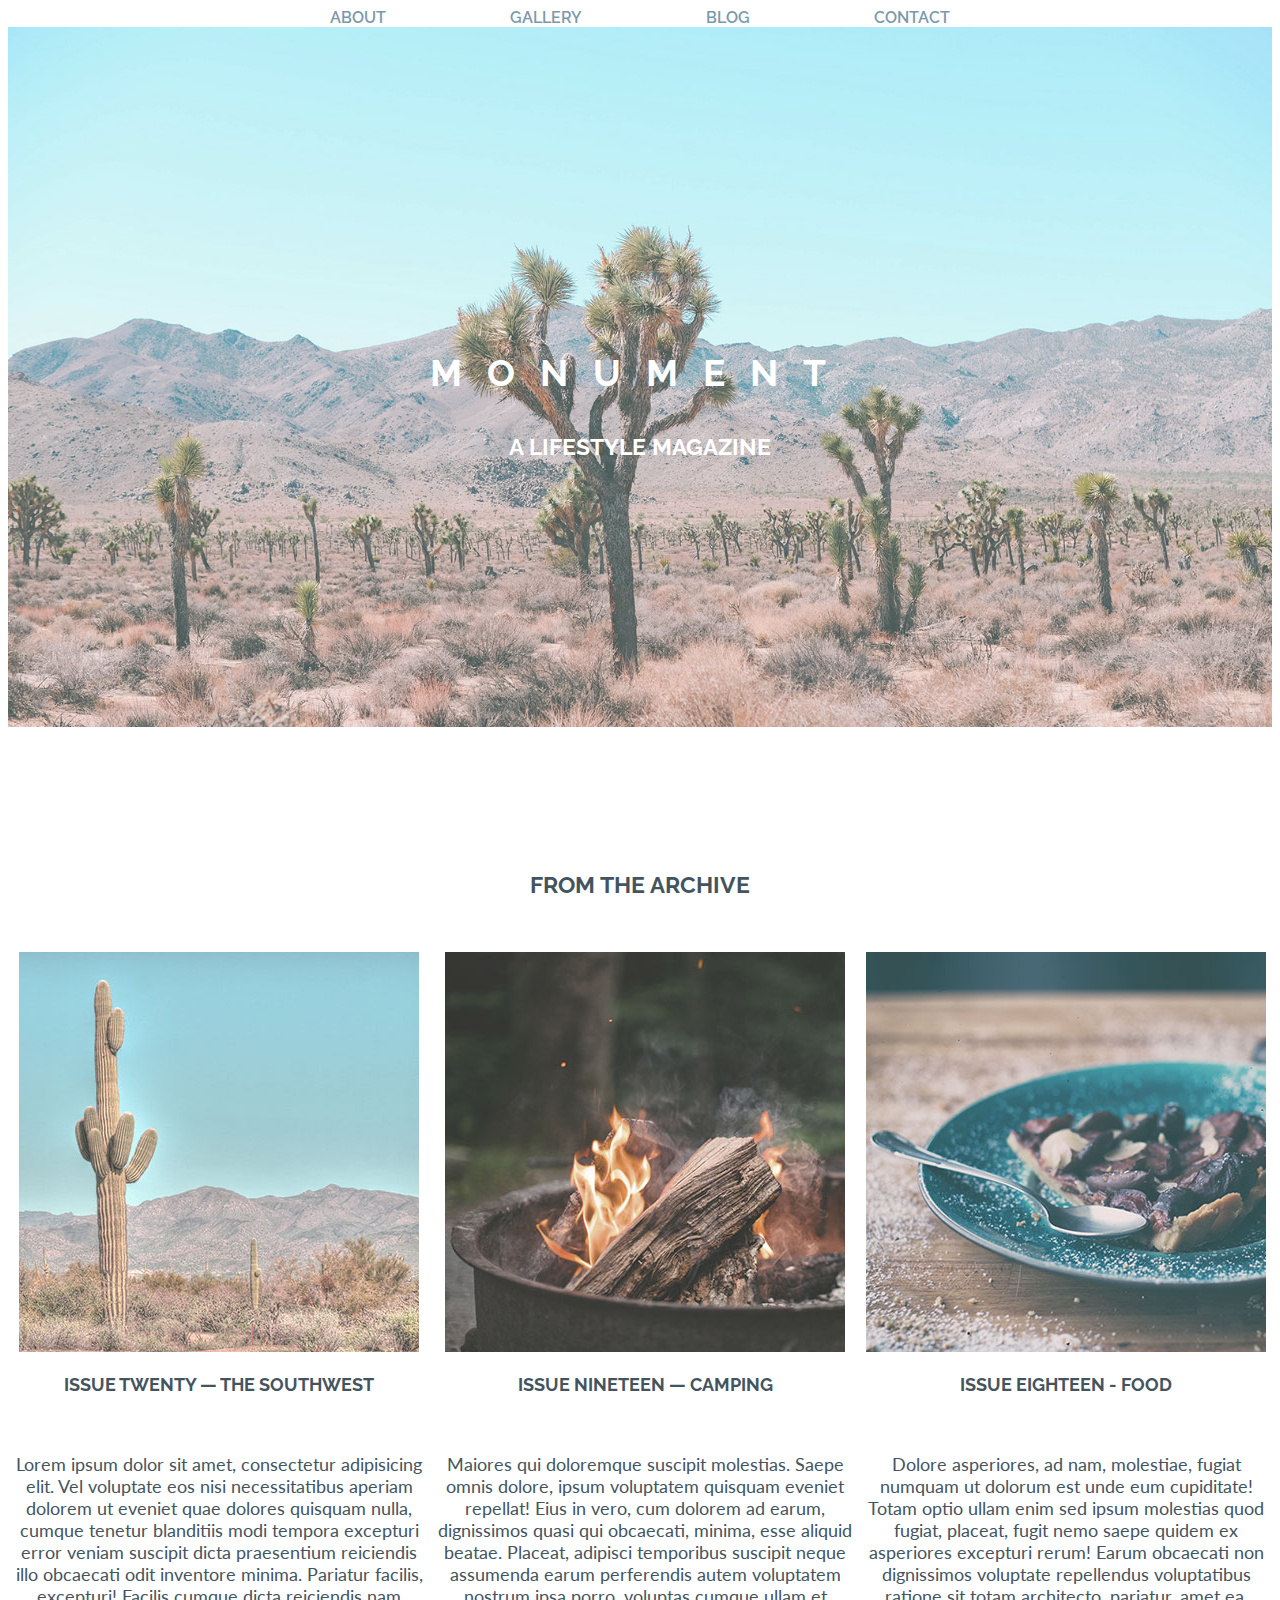
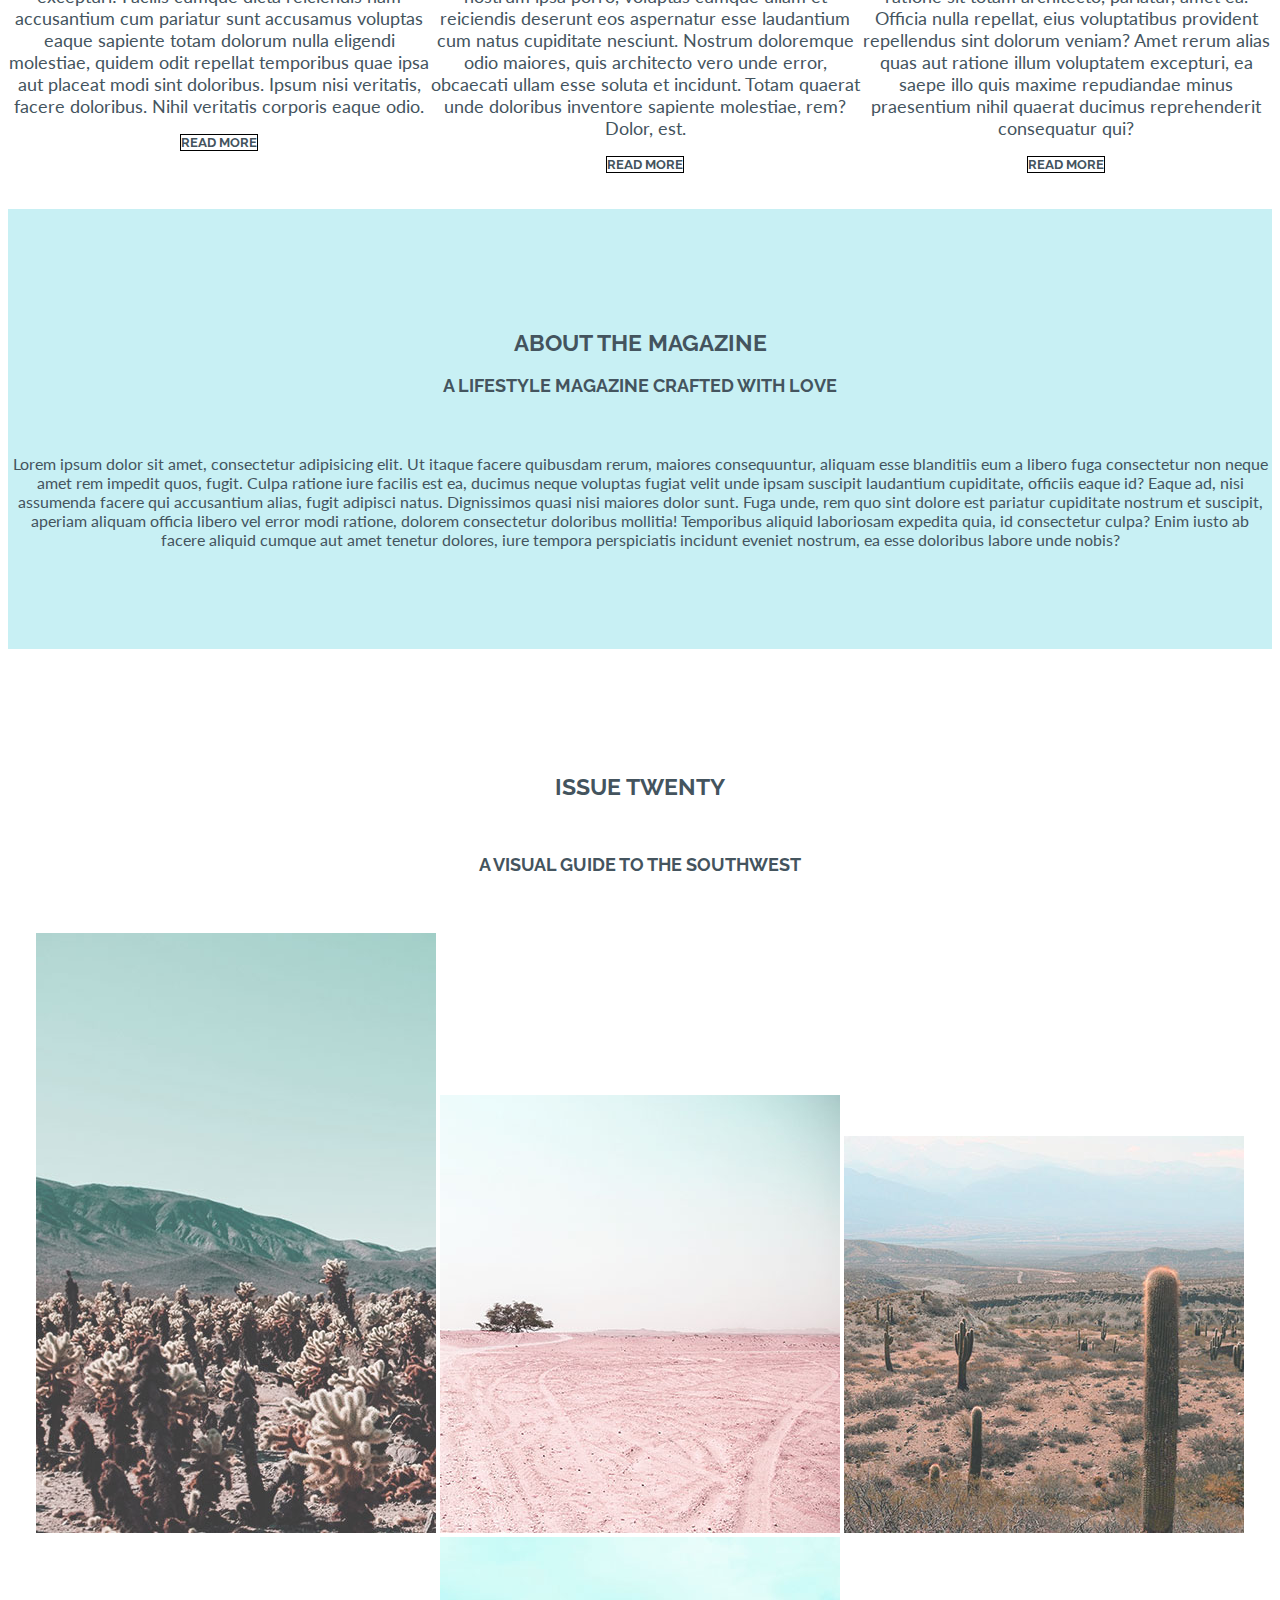
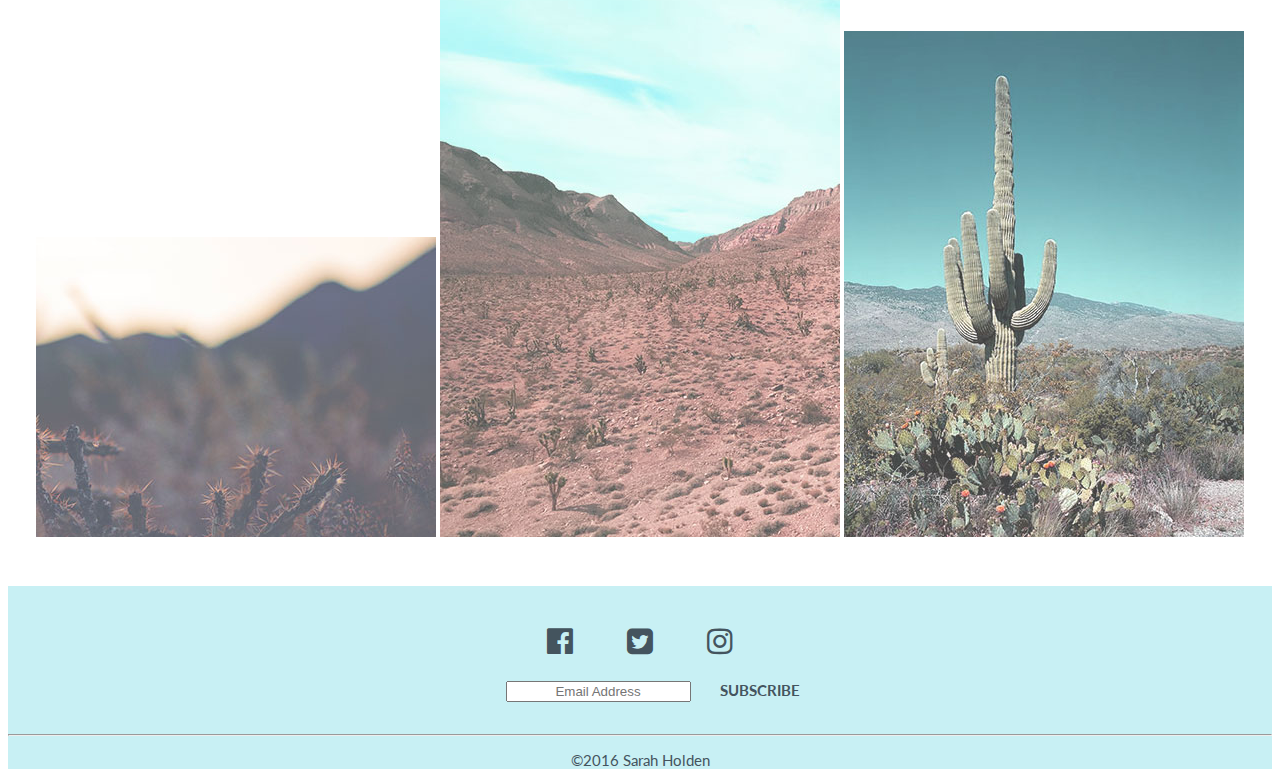
<file: monument_lab_starter/index.html>
<!DOCTYPE html>
<html lang="en">
<head>
	<meta charset="UTF-8">
	<title>Monument | Home</title>

	<!-- Add link to Google Fonts here (Lato 400 and Raleway 400 and 600) -->

	<!-- Link for FontAwesome has already been added! -->
	<link rel="stylesheet" href="https://maxcdn.bootstrapcdn.com/font-awesome/4.7.0/css/font-awesome.min.css">
	<link rel="stylesheet" href="css/style.css">

</head>
<body>
	<nav>
		<a href='#'>About</a>
		<a href='#'>Gallery</a>
		<a href='#'>Blog</a>
		<a href='#'>Contact</a>
	</nav>


	<header>
		<h1><a href="#">Monument</a></h1>
		<h2>A Lifestyle Magazine</h2>
	</header>
	<h2 class= archive>From the Archive</h2>

	<!-- <img src="images/home_header_bg.jpg" alt=""> -->

	<!-- INSERT IMAGE: article_1.jpg (in images folder) -->

	<div class=issue>
		<section>
			<img src="images/article_1.jpg" alt="">
			<h3>Issue Twenty &mdash; The Southwest</h3>
			<p>
				Lorem ipsum dolor sit amet, consectetur adipisicing elit. Vel voluptate eos nisi necessitatibus aperiam dolorem ut eveniet quae dolores quisquam nulla, cumque tenetur blanditiis modi tempora excepturi error veniam suscipit dicta praesentium reiciendis illo obcaecati odit inventore minima. Pariatur facilis, excepturi! Facilis cumque dicta reiciendis nam accusantium cum pariatur sunt accusamus voluptas eaque sapiente totam dolorum nulla eligendi molestiae, quidem odit repellat temporibus quae ipsa aut placeat modi sint doloribus. Ipsum nisi veritatis, facere doloribus. Nihil veritatis corporis eaque odio.
			</p>
			<h4><a href="#">Read More</a></h4>
		</section>

		<!-- INSERT IMAGE: article_2.jpg (in images folder) -->
		<section>
			<img src="images/article_2.jpg" alt="">
			<h3>Issue Nineteen &mdash; Camping</h3>
			<p>
				Maiores qui doloremque suscipit molestias. Saepe omnis dolore, ipsum voluptatem quisquam eveniet repellat! Eius in vero, cum dolorem ad earum, dignissimos quasi qui obcaecati, minima, esse aliquid beatae. Placeat, adipisci temporibus suscipit neque assumenda earum perferendis autem voluptatem nostrum ipsa porro, voluptas cumque ullam et reiciendis deserunt eos aspernatur esse laudantium cum natus cupiditate nesciunt. Nostrum doloremque odio maiores, quis architecto vero unde error, obcaecati ullam esse soluta et incidunt. Totam quaerat unde doloribus inventore sapiente molestiae, rem? Dolor, est. </p>
				<h4><a href="#">Read More</a></h4>
		</section>
				<!-- INSERT IMAGE: article_3.jpg (in images folder) -->
		<section>
				<img src="images/article_3.jpg" alt="">
				<h3>Issue Eighteen - Food</h3>
				<p>
					Dolore asperiores, ad nam, molestiae, fugiat numquam ut dolorum est unde eum cupiditate! Totam optio ullam enim sed ipsum molestias quod fugiat, placeat, fugit nemo saepe quidem ex asperiores excepturi rerum! Earum obcaecati non dignissimos voluptate repellendus voluptatibus ratione sit totam architecto, pariatur, amet ea. Officia nulla repellat, eius voluptatibus provident repellendus sint dolorum veniam? Amet rerum alias quas aut ratione illum voluptatem excepturi, ea saepe illo quis maxime repudiandae minus praesentium nihil quaerat ducimus reprehenderit consequatur qui? </p>
					<h4><a href="#">Read More</a></h4>
			</section>
	</div>
	<div class=lifestyle>
				<section>
					<h2 class= about>About The Magazine</h2>
					<h3>A Lifestyle Magazine Crafted with Love</h3>
					<p>Lorem ipsum dolor sit amet, consectetur adipisicing elit. Ut itaque facere quibusdam rerum, maiores consequuntur, aliquam esse blanditiis eum a libero fuga consectetur non neque amet rem impedit quos, fugit. Culpa ratione iure facilis est ea, ducimus neque voluptas fugiat velit unde ipsam suscipit laudantium cupiditate, officiis eaque id? Eaque ad, nisi assumenda facere qui accusantium alias, fugit adipisci natus.
					Dignissimos quasi nisi maiores dolor sunt. Fuga unde, rem quo sint dolore est pariatur cupiditate nostrum et suscipit, aperiam aliquam officia libero vel error modi ratione, dolorem consectetur doloribus mollitia! Temporibus aliquid laboriosam expedita quia, id consectetur culpa? Enim iusto ab facere aliquid cumque aut amet tenetur dolores, iure tempora perspiciatis incidunt eveniet nostrum, ea esse doloribus labore unde nobis? </p>
				</section>
</div>
				<section>
	        <h2 class= twenty>Issue Twenty</h2>
					<h3>A visual guide to the Southwest</h3>
</section>


					<!--
					INSERT IMAGE: gallery_1.jpg
					INSERT IMAGE: gallery_3.jpg
					INSERT IMAGE: gallery_4.jpg
					INSERT IMAGE: gallery_2.jpg
					INSERT IMAGE: gallery_5.jpg
					INSERT IMAGE: gallery_6.jpg
				-->
<div class=gallery>
<section>
				<img src="images/gallery_1.jpg" alt="">
				<img src="images/gallery_4.jpg" alt="">
				<img src="images/gallery_5.jpg" alt="">
				<img src="images/gallery_3.jpg" alt="">
				<img src="images/gallery_2.jpg" alt="">
				<img src="images/gallery_6.jpg" alt="">

			</section>
</div>
			<!-- Insert FontAwesome Icons -->

			<!-- I've given you this one, but look it up to see what it's used for :) -->

			<footer>
				<div class="social-networks">
					<a href=""><i class="fa fa-facebook-official fa-2x" aria-hidden="true"></i></a>
					<a href=""><i class="fa fa-twitter-square fa-2x" aria-hidden="true"></i></a>
					<a href=""><i class="fa fa-instagram fa-2x" aria-hidden="true"></i></a>
				</div>
				<input type="text" placeholder="Email Address">
				Subscribe
<hr>
				<p>&copy;2016 Sarah Holden</p>
			</footer>

		</body>
		</html>
</file>
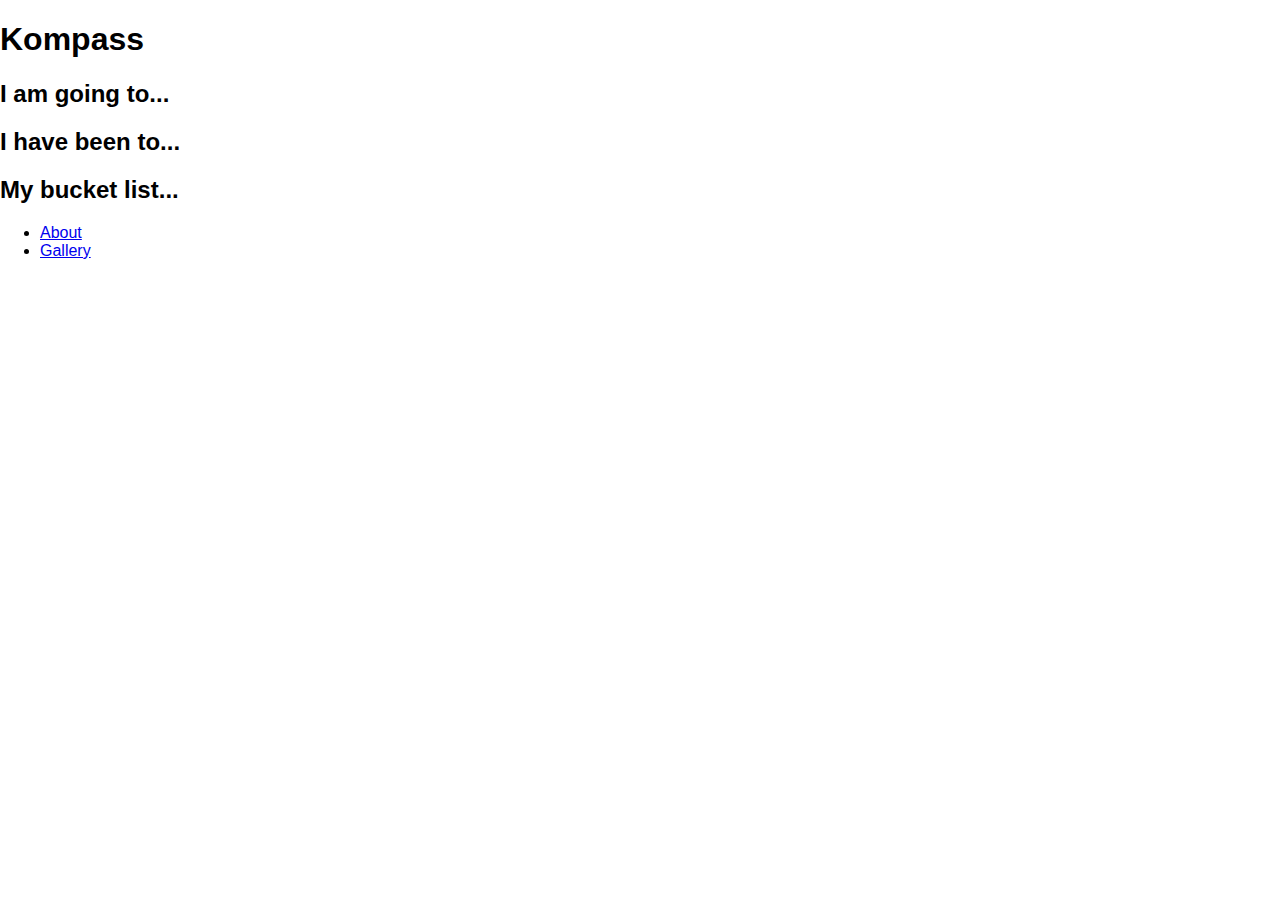
<file: TravelRecos_final_project_template/index.html>
<!doctype html>
<html lang="">
<head>
  <meta charset="utf-8">
  <meta http-equiv="x-ua-compatible" content="ie=edge">
  <title></title>
  <meta name="description" content="">
  <meta name="viewport" content="width=device-width, initial-scale=1">

  <link rel="apple-touch-icon" href="apple-touch-icon.png">
  <link rel="shortcut icon" href="favicon.ico" type="image/x-icon" />

  <link rel="stylesheet" href="css/normalize.css">
  <link rel="stylesheet" href="css/main.css">
</head>
  <!-- Add your site content here. Keep it pretty and use indentation :) -->
  <header>
      <h1>Kompass</h1>
  </header>

  <section>
        <h2>I am going to...</h2>
  </section>

  <section>
        <h2>I have been to...</h2>
  </section>

  <section>
        <h2>My bucket list...</h2>
  </section>

  <nav>
    <a class="hamburger" href=""><i class="fa fa-bars"></i></a>
    <ul>
      <li><a href="#create a log-in">About</a></li>
      <li><a href="#sign-in">Gallery</a></li>
    </ul>
  </nav>
<body>


  <script src="js/vendor/jquery-1.12.0.min.js"></script>
  <script src="js/main.js"></script>
</body>
</html>
</file>
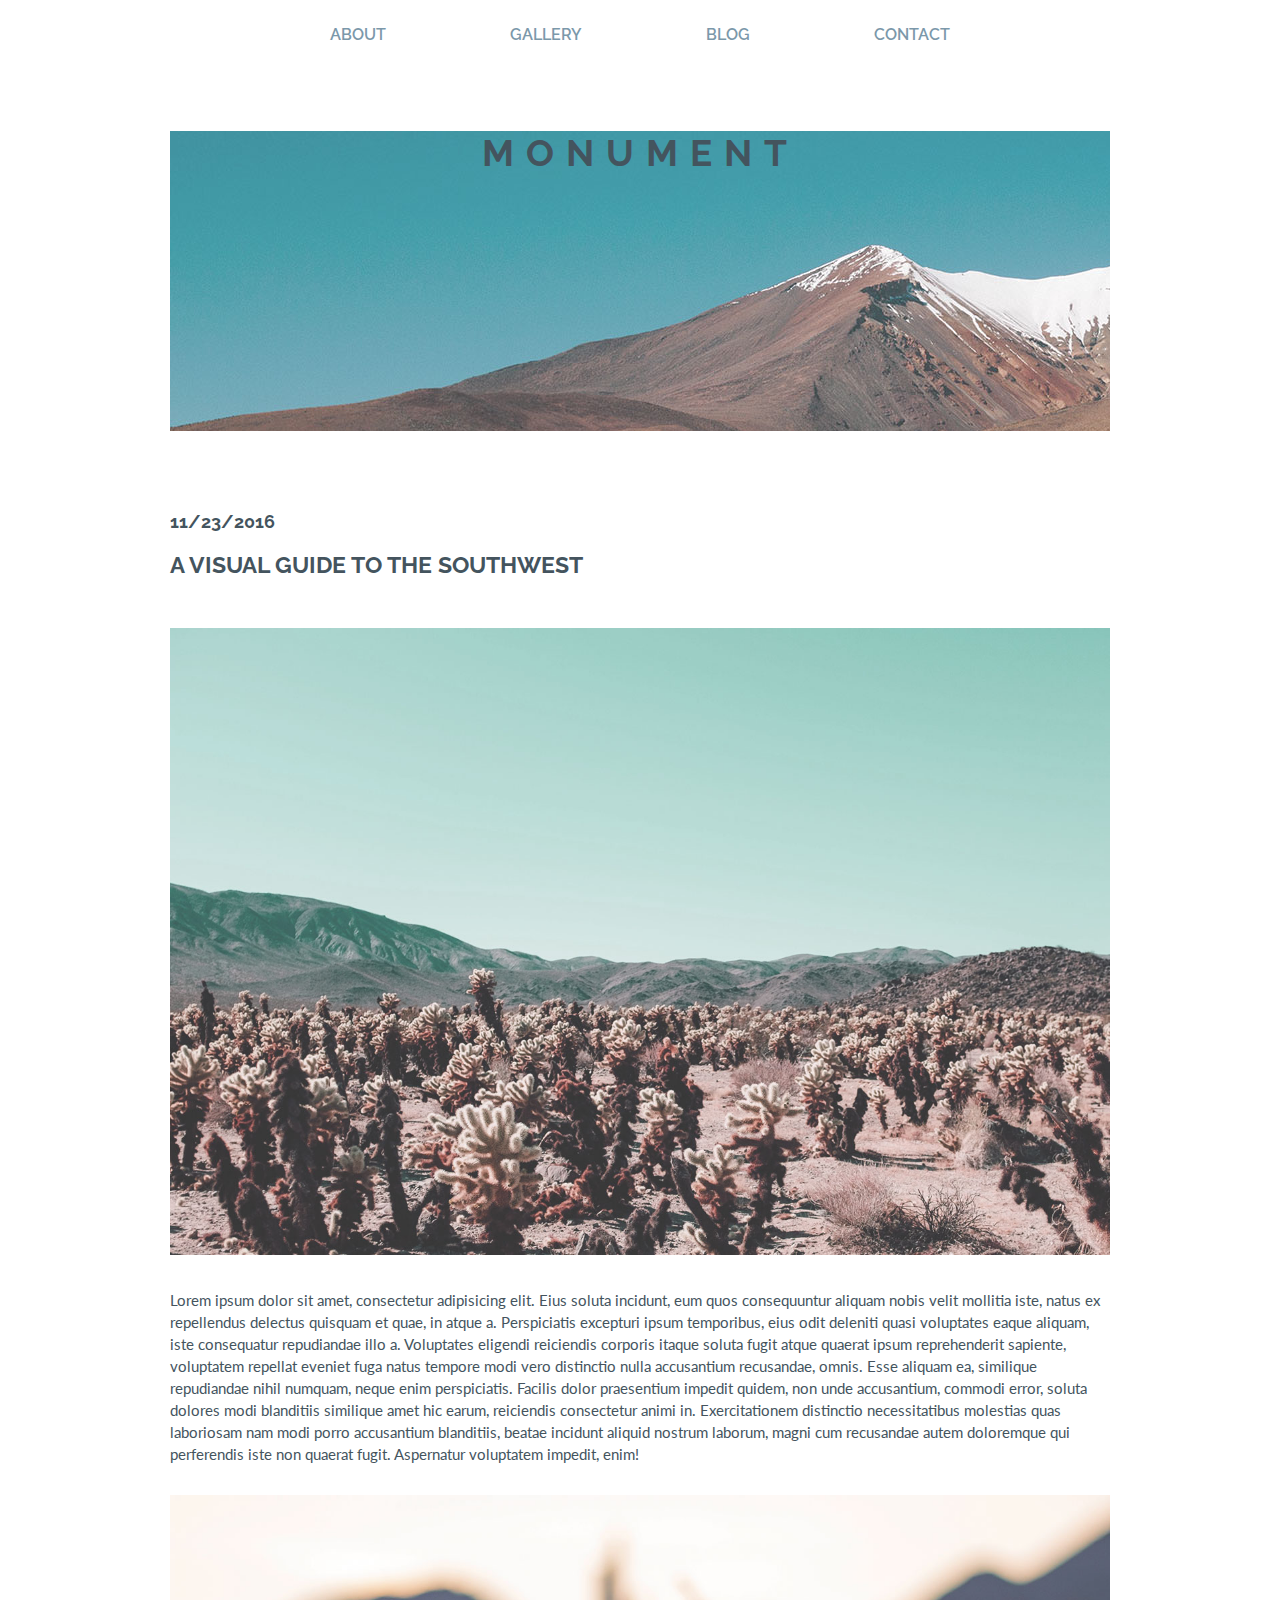
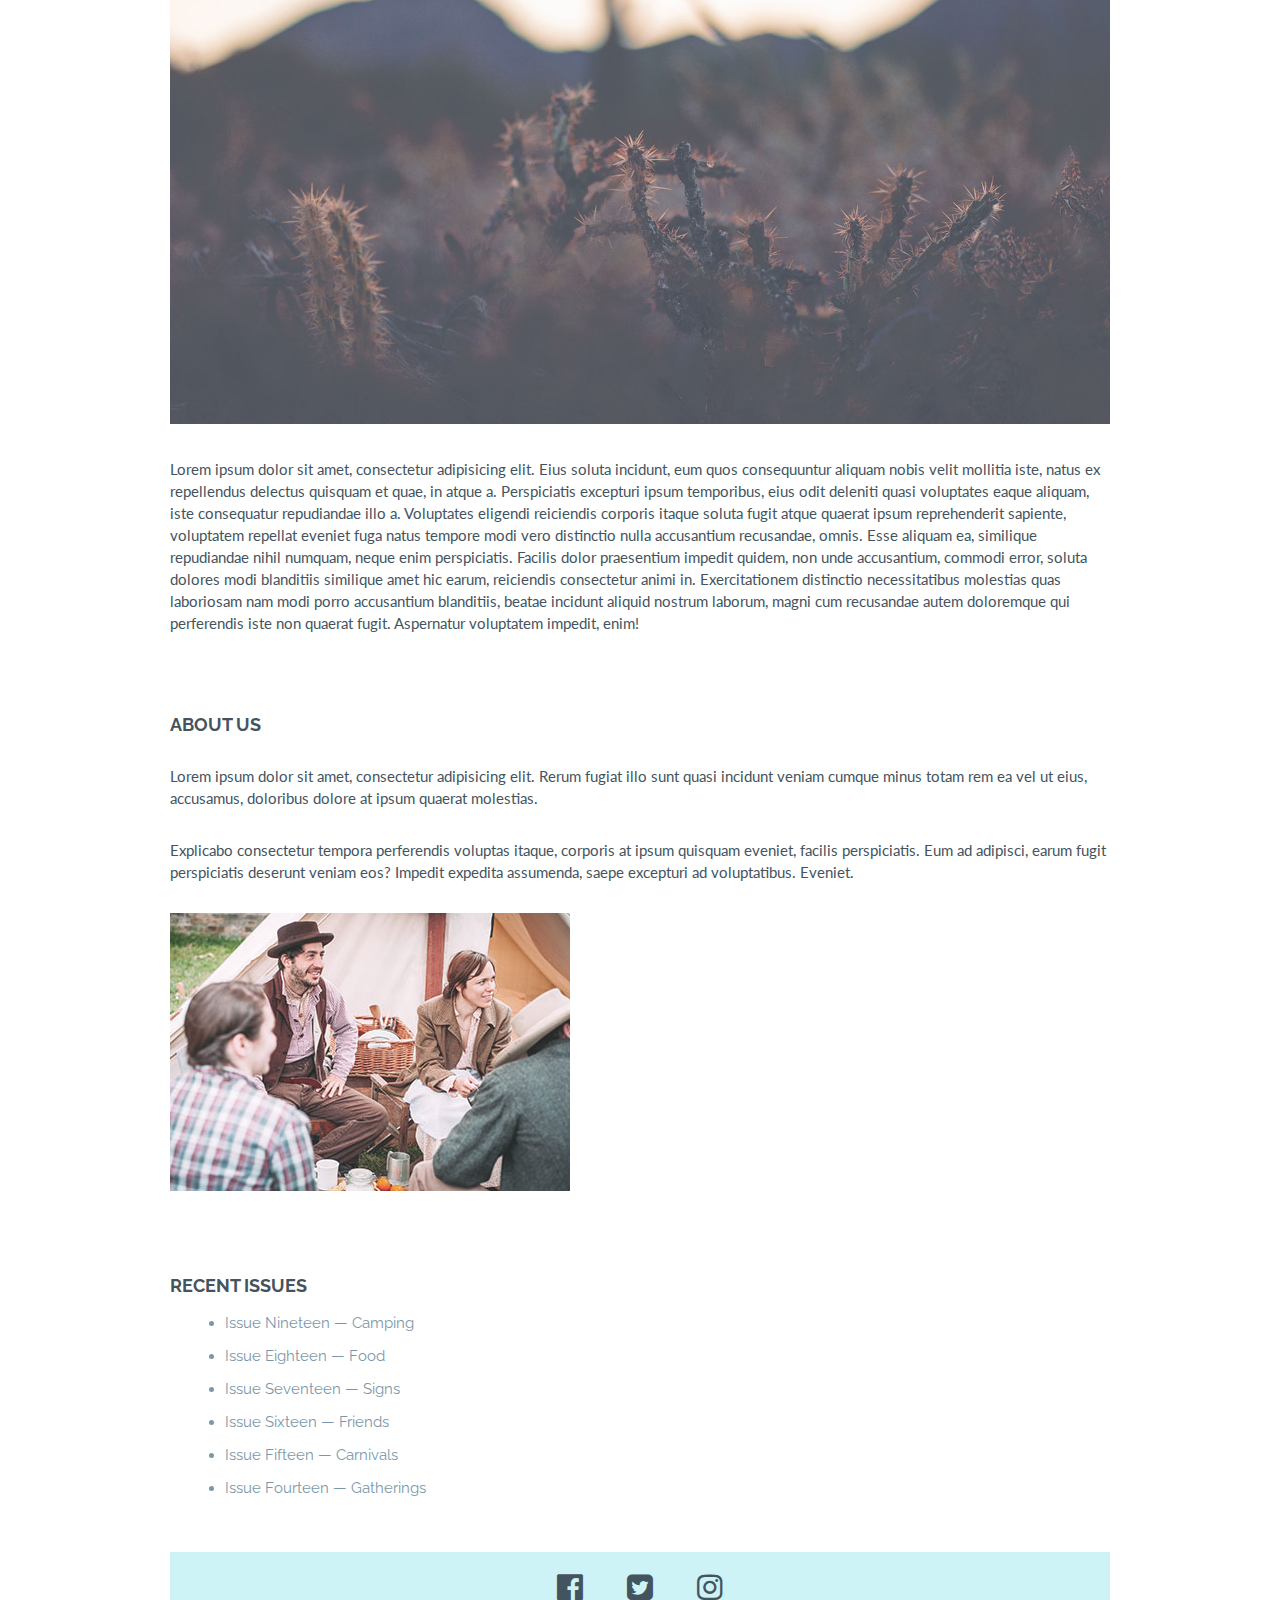
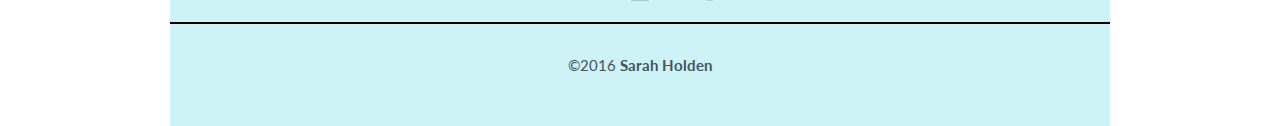
<file: monument_blog/blog.html>
<!DOCTYPE html>
<html lang="en">
<head>
	<meta charset="UTF-8">
	<title>Monument | Blog</title>

	<!-- Add your Google Fonts link here! -->
<!--       	https://www.marie.com/blog             -->
<!--       	https://www.marie.com/blog/css/font-awesome.min.css             -->
<!--       	https://www.marie.com/css/font-awesome.min.css             -->
  <link rel="stylesheet" href="css/font-awesome.min.css">
	<link rel="stylesheet" href="css/style.css">

</head>
<body>
	<nav>
		<a href="#">About</a>
		<a href="#">Gallery</a>
		<a href="#">Blog</a>
		<a href="#">Contact</a>
	</nav>
	<header>
			<h1><a href="#">Monument</a></h1>
			<!-- <img src="images/blog_header_bg.jpg" alt=""> -->
	</header>




	<article>
		<h3>11/23/2016</h3>
		<h2>A Visual Guide to the Southwest</h2>
		<img src="images/blog_1.jpg" alt="">
		<p>Lorem ipsum dolor sit amet, consectetur adipisicing elit. Eius soluta incidunt, eum quos consequuntur aliquam nobis velit mollitia iste, natus ex repellendus delectus quisquam et quae, in atque a. Perspiciatis excepturi ipsum temporibus, eius odit deleniti quasi voluptates eaque aliquam, iste consequatur repudiandae illo a. Voluptates eligendi reiciendis corporis itaque soluta fugit atque quaerat ipsum reprehenderit sapiente, voluptatem repellat eveniet fuga natus tempore modi vero distinctio nulla accusantium recusandae, omnis. Esse aliquam ea, similique repudiandae nihil numquam, neque enim perspiciatis. Facilis dolor praesentium impedit quidem, non unde accusantium, commodi error, soluta dolores modi blanditiis similique amet hic earum, reiciendis consectetur animi in. Exercitationem distinctio necessitatibus molestias quas laboriosam nam modi porro accusantium blanditiis, beatae incidunt aliquid nostrum laborum, magni cum recusandae autem doloremque qui perferendis iste non quaerat fugit. Aspernatur voluptatem impedit, enim!</p>
		<img src="images/blog_2.jpg" alt="">
		<p>Lorem ipsum dolor sit amet, consectetur adipisicing elit. Eius soluta incidunt, eum quos consequuntur aliquam nobis velit mollitia iste, natus ex repellendus delectus quisquam et quae, in atque a. Perspiciatis excepturi ipsum temporibus, eius odit deleniti quasi voluptates eaque aliquam, iste consequatur repudiandae illo a. Voluptates eligendi reiciendis corporis itaque soluta fugit atque quaerat ipsum reprehenderit sapiente, voluptatem repellat eveniet fuga natus tempore modi vero distinctio nulla accusantium recusandae, omnis. Esse aliquam ea, similique repudiandae nihil numquam, neque enim perspiciatis. Facilis dolor praesentium impedit quidem, non unde accusantium, commodi error, soluta dolores modi blanditiis similique amet hic earum, reiciendis consectetur animi in. Exercitationem distinctio necessitatibus molestias quas laboriosam nam modi porro accusantium blanditiis, beatae incidunt aliquid nostrum laborum, magni cum recusandae autem doloremque qui perferendis iste non quaerat fugit. Aspernatur voluptatem impedit, enim!</p>
	</article>

	<!-- ADVANCED VERSION: REMOVE COMMENTS AROUND THIS SECTION -->
	<aside>
		<h3>About Us</h3>
		<p>Lorem ipsum dolor sit amet, consectetur adipisicing elit. Rerum fugiat illo sunt quasi incidunt veniam cumque minus totam rem ea vel ut eius, accusamus, doloribus dolore at ipsum quaerat molestias.</p>
		<p>Explicabo consectetur tempora perferendis voluptas itaque, corporis at ipsum quisquam eveniet, facilis perspiciatis. Eum ad adipisci, earum fugit perspiciatis deserunt veniam eos? Impedit expedita assumenda, saepe excepturi ad voluptatibus. Eveniet.</p>
		<img src="images/about.jpg" alt="">
		<h3>Recent Issues</h3>
		<ul class="recentissues">
			<li><a href="">Issue Nineteen &mdash; Camping</a></li>
			<li><a href="">Issue Eighteen &mdash; Food</a></li>
			<li><a href="">Issue Seventeen &mdash; Signs</a></li>
			<li><a href="">Issue Sixteen &mdash; Friends</a></li>
			<li><a href="">Issue Fifteen &mdash; Carnivals</a></li>
			<li><a href="">Issue Fourteen &mdash; Gatherings</a></li>
		</ul>
	</aside>


	<footer>
		<div class="social-networks">
			<a href=""><i class="fa fa-facebook-official fa-2x" aria-hidden="true"></i></a>
			<a href=""><i class="fa fa-twitter-square fa-2x" aria-hidden="true"></i></a>
			<a href=""><i class="fa fa-instagram fa-2x" aria-hidden="true"></i></a>
		</div>
<hr>
		<p>&copy;2016 <a href="">Sarah Holden</a></p>
	</footer>

</body>
</html>
</file>
<file: monument_lab_starter/css/style.css>
@import url('https://fonts.googleapis.com/css?family=Lato|Raleway:400,600');
body{
	font-family: "Raleway";
	font-weight: 600;
	color: #44545E;
	text-transform: uppercase;
	text-align: center;
}
nav{
	padding-bottom: :20px;
}
nav a{
	color: #7B98AA;
	text-align: center;
	margin: 0 60px;
	text-decoration: none;
}
nav a:hover   {
	color: #44545E;
}
header{
	background-image: url('../images/home_header_bg.jpg');
	background-size: cover;
	line-height:50px;
	height:700px;
	padding-top: 300px;
}

img{
	max-width: 100%;
}
h1 a{
	font-size: 37px;
	color: white;
	text-decoration: none;
	letter-spacing: 25px;
}

h2{
	font-size: 23px;
	color: white;
}
.archive{
	color: #44545E;
	padding-top: 125px;
 	padding-bottom:35px;
	font-size: 23px;
}
.issue{
	display: flex;
	justify-content: flex-start;
	font-size: 18px;
}

p{
	text-transform: none;
	font-family: "Lato";
	font-weight: 400;
	font-size: 15px:

}
.about{
	color: #44545E;
	padding-top: 120px;
}
.lifestyle{
	background-color: #C8F0F4;
	justify-content: space-around;
}

.lifestyle p{
	padding-bottom: 100px;
}
.twenty{
	color: #44545E;
	padding-top: 105px;
	padding-bottom: 35px;
}
h3{
	padding-bottom:40px;
	font-size: 18px;
}
h4{
	font-size:13px;
	padding: 20px auto;
}
h4 a{
	text-decoration: none;
	color: #44545E;
	border: 1px solid black;
}

.gallery{
		display: flex;
		align-items: stretch;
		justify-content: center;
}
/* ----------------------------------------
}
------------------------------------------- */
/* Note: Makes sure that padding and the border are included in the width for each element. */
/* Don't add anything else under the * selector! */
* {
	box-sizing: border-box;
}

footer{
	color: #44545E;
	background-color: #C8F0F4;
	padding-top: 40px;
	font-size: 15px;
	font-family: "Lato";
	font-weight: bold;
	margin-top: 45px;
}
footer a{
		padding: 25px;
		color: #44545E;
}
input{
	margin: 25px;
	text-align: center;
}

/* ----------------------------------------
Typography
------------------------------------------- */



/* ----------------------------------------
Lists
------------------------------------------- */



/* ----------------------------------------
Layout
------------------------------------------- */


/* ----------------------------------------
Header
------------------------------------------- */


/* ----------------------------------------
Buttons
------------------------------------------- */



/* ----------------------------------------
Footer
------------------------------------------- */
</file>
<file: TravelRecos_final_project_template/css/main.css>
/* ==========================================================================
   Base styles:
   ========================================================================== */
/* Fix to include padding and border in the total width for each element */
* {
  box-sizing: border-box;
}

/* Fix for responsive images */
img {
  max-width: 100%;
}
</file>
<file: monument_blog/css/style.css>
@import url('https://fonts.googleapis.com/css?family=Lato|Raleway:400,600');

/* ----------------------------------------
Base Styles
------------------------------------------- */
body {
font-family: "Raleway";
font-weight: 600;
color:#44545E;
text-transform: uppercase;
width: 940px;
margin: auto;
margin-top: 25px;
}
a {
	color: #7B98AA;
	text-decoration: none;
}

nav {
	text-align: center;
}
nav a{
	font-size: 16px;
	text-align: center;
	margin: 0 60px;
}
nav a:hover   {
	color: #44545E;
}
h1{
	font-size: 37px;
	text-align: center;
	margin: 87px;
	letter-spacing: 12px;
}
header {
	background-image: url('../images/blog_header_bg.jpg');
	height: 300px;
}
h1 a{
	color:#44545E;
}
h3{
	font-size: 18px;
	margin-top: 80px;
}
p{
	font-family: "Lato";
	font-size: 15px;
	font-weight: 400;
	text-transform: none;
	margin: 30px 0;
	line-height: 22px;
}
h2{
	font-size: 23px;
	margin-bottom: 50px;
}
/* Fix for responsive images */

.recentissues li {
	margin: 15px 15px 15px 15px;
	font-weight: 400;
	font-size: 15px;
	text-transform: none;
	color: #7B98AA;
}
img {
	max-width: 100%;
}
footer{
	background-color: #CDF3F6;
	padding: 20px 0 ;
	text-align: center;
	font-size: 15px;
	margin-top: 55px;
}
hr{
	margin-top: 20px;
	margin-bottom: 10px;
	border: 1px solid black;
}
footer a{
	font-size: 15px;
	font-family: "Lato";
	font-weight: bold;
	color:#44545E;
}
footer .social-networks a{
	margin-right: 20px;
	margin-left: 20px;
}
</file>
